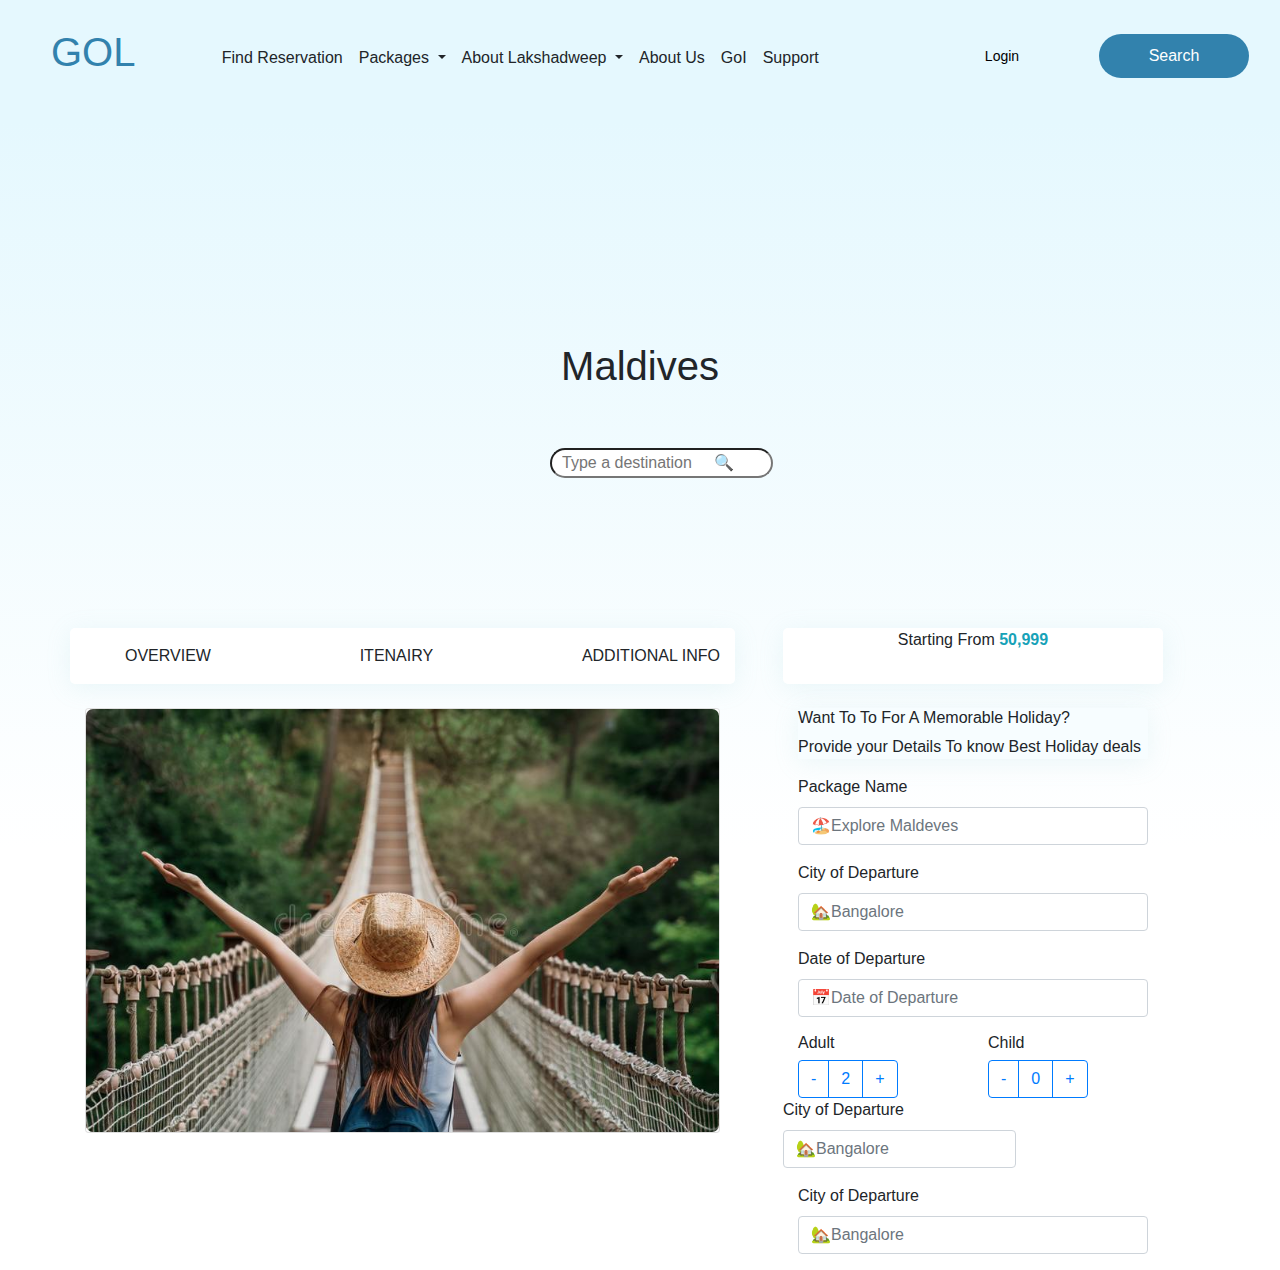
<file: goi.html>
<!doctype html>
<html lang="en">

<head>
    <!-- Required meta tags -->
    <meta charset="utf-8">
    <meta name="viewport" content="width=device-width, initial-scale=1, shrink-to-fit=no">
    <!-- <meta http-equiv="refresh" content="2"> -->
    <link rel="stylesheet" href="CSS/home.css">

    <!-- Bootstrap CSS -->
    <link rel="stylesheet" href="https://cdn.jsdelivr.net/npm/bootstrap@4.0.0/dist/css/bootstrap.min.css"
        integrity="sha384-Gn5384xqQ1aoWXA+058RXPxPg6fy4IWvTNh0E263XmFcJlSAwiGgFAW/dAiS6JXm" crossorigin="anonymous">

    <!-- Bootstrap JS -->
    <script src="https://cdn.jsdelivr.net/npm/bootstrap@5.3.0-alpha1/dist/js/bootstrap.bundle.min.js"
        integrity="sha384-w76AqPfDkMBDXo30jS1Sgez6pr3x5MlQ1ZAGC+nuZB+EYdgRZgiwxhTBTkF7CXvN"
        crossorigin="anonymous"></script>

    <title>GoI Gol-website</title>
</head>

<body>
        <section class="header_bg">
            <!-- Nav Section -->
            <section>
               <nav class="navbar navbar-expand-lg bg-body-tertiary logo21">
                   <div class="container-fluid">
                       <!-- <a class="navbar-brand" href="#">GOL</a> -->
                       <h1 class="logo me-auto"><a href="#">GOL</a></h1>
                       <button class="navbar-toggler" type="button" data-bs-toggle="collapse"
                           data-bs-target="#navbarSupportedContent" aria-controls="navbarSupportedContent"
                           aria-expanded="false" aria-label="Toggle navigation">
                           <span class="navbar-toggler-icon"></span>
                       </button>
                       <div class="collapse navbar-collapse " id="navbarSupportedContent">
                           <ul class="navbar-nav m-auto mb-2 mb-lg-0">
                               <li class="nav-item">
                                   <a class="nav-link">Find Reservation</a>
                               </li>
                               <li class="nav-item dropdown">
                                   <a class="nav-link dropdown-toggle" role="button" data-bs-toggle="dropdown"
                                       aria-expanded="false">
                                       Packages
                                   </a>
                               </li>
                               <li class="nav-item dropdown">
                                   <a class="nav-link dropdown-toggle" role="button" data-bs-toggle="dropdown"
                                       aria-expanded="false">
                                       About Lakshadweep
                                   </a>
                               </li>
                               <li class="nav-item">
                                   <a class="nav-link">About Us</a>
                               </li>
                               <li class="nav-item">
                                   <a class="nav-link">GoI</a>
                               </li>
                               <li class="nav-item">
                                   <a class="nav-link">Support</a>
                               </li>
                           </ul>
                           <form class="d-flex" role="search">
                               <!-- <input class="form-control me-2" type="search" placeholder="Search" aria-label="Search"> -->
                               <button class=" get-started-btn-1" type="submit">Login</button>
                               <button class=" get-started-btn" type="submit">Search</button>
                               <!-- <a class="get-started-btn text-white">Get Started</a> -->
                           </form>
                       </div>
                   </div>
               </nav>
       
           </section>

           <!-- Hero section -->
           <section>
            <div class="container aboutSection">
                <div class="row">
                    <div class="col-md-12">
                        <h1>Maldives</h1>
                    </div>
                    <div class="inputButton">
                        <input class="inputRound" type="text" placeholder="Type a destination     🔍">
                    </div>
                </div>
            </div>
        </section>


         <!-- Package Overview -->
         <section>
            <div class="container packageOverview">
                <div class="row">
                    <div class="col-md-7 stylePackage">
                        <ul style="list-style: none; justify-content: space-between;" class="d-flex mt-3">
                            <li>OVERVIEW</li>
                            <li>ITENAIRY</li>
                            <li>ADDITIONAL INFO</li>
                        </ul>
                    </div>
                    <div class="col-md-4 text-center ml-5 stylePackage2 ">
                        Starting From <span class="text-info font-weight-bold">50,999</span>
                    </div>

                    <div class="col-md-7 mt-4 ">
                        <div class="card">
                            <img style="border-radius: 7px;" src="travel.jpg" alt="">
                        </div>
                    </div>
                    <div class="col-md-4 ml-5 mt-4 ">
                        <div class="memorabelHoliday">
                            <h6>Want To To For A Memorable Holiday?</h6>
                            <p>Provide your Details To know Best Holiday deals</p>
                        </div>

                        <form>
                            <div class="mb-3">
                              <label for="exampleInputEmail1" class="form-label">Package Name</label>
                              <input type="email" class="form-control" id="exampleInputEmail1" aria-describedby="emailHelp" placeholder="🏖️Explore Maldeves">
                            </div>
                            <div class="mb-3">
                              <label for="exampleInputPassword1" class="form-label">City of Departure</label>
                              <input type="password" class="form-control" id="exampleInputPassword1" placeholder="🏡Bangalore">
                            </div>
                            <div class="mb-3">
                                <label for="exampleInputPassword1" class="form-label">Date of Departure</label>
                                <input type="password" class="form-control" id="exampleInputPassword1" placeholder="📅Date of Departure">
                              </div>
                          </form>
                          <div class="row">
                            <div class="col-md-6">
                                <h6>Adult</h6>
                                <div class="btn-group" role="group" aria-label="Basic outlined example">
                                    <button type="button" class="btn btn-outline-primary">-</button>
                                    <button type="button" class="btn btn-outline-primary">2</button>
                                    <button type="button" class="btn btn-outline-primary">+</button>
                                  </div>
                            </div>
                            <div class="col-md-6">
                                <h6>Child</h6>
                                <div class="btn-group" role="group" aria-label="Basic outlined example">
                                    <button type="button" class="btn btn-outline-primary">-</button>
                                    <button type="button" class="btn btn-outline-primary">0</button>
                                    <button type="button" class="btn btn-outline-primary">+</button>
                                  </div>
                            </div>
                            <div class="mb-3">
                                <label for="exampleInputPassword1" class="form-label">City of Departure</label>
                                <input type="password" class="form-control" id="exampleInputPassword1" placeholder="🏡Bangalore">
                              </div>
                          </div>
                          <div class="mb-3">
                            <label for="exampleInputPassword1" class="form-label">City of Departure</label>
                            <input type="password" class="form-control" id="exampleInputPassword1" placeholder="🏡Bangalore">
                          </div>
                    </div>
                </div>
            </div>
         </section>

       
     



































        <!-- Optional JavaScript -->
        <!-- Popper.js, then Bootstrap JS -->
        <script src="https://cdn.jsdelivr.net/npm/popper.js@1.12.9/dist/umd/popper.min.js"
            integrity="sha384-ApNbgh9B+Y1QKtv3Rn7W3mgPxhU9K/ScQsAP7hUibX39j7fakFPskvXusvfa0b4Q"
            crossorigin="anonymous"></script>
        <script src="https://cdn.jsdelivr.net/npm/bootstrap@4.0.0/dist/js/bootstrap.min.js"
            integrity="sha384-JZR6Spejh4U02d8jOt6vLEHfe/JQGiRRSQQxSfFWpi1MquVdAyjUar5+76PVCmYl"
            crossorigin="anonymous"></script>
</body>

</html>
</file>
<file: CSS/home.css>
.logo21 {
    margin-top: 20px;
}

.logo a:hover {
    text-decoration: none;
}

.logo a {
    color: #3282ad;
}

.logo {
    margin-left: 20px;


}

.get-started-btn-1 {
    margin-left: 22px;
    /* background: #5fcf80; */
    background: transparent;
    color: #000000;
    width: 150px;
    border-radius: 50px;
    padding: 8px 20px;
    white-space: nowrap;
    transition: 0.3s;
    font-size: 14px;
    border: none;
    padding-left: 50px;
    padding: 10px;
    display: flex;
    justify-content: center;
    align-items: center;
}

.get-started-btn-1:hover {
    cursor: pointer;
}



.get-started-btn {
    margin-left: 22px;
    background: #3282ad;
    color: #fff;
    width: 150px;
    border-radius: 50px;
    white-space: nowrap;
    transition: 0.3s;
    padding: 10px;
    display: flex;
    justify-content: center;
    align-items: center;
    border: none;
}

.get-started-btn:hover {
    cursor: pointer;
}


.header_bg {
    /* Rectangle 15 */


    position: absolute;
    height: 848px;
    left: 0%;
    right: 0%;
    top: 0px;

    background: linear-gradient(180deg, #E5F8FE 14.25%, rgba(255, 255, 255, 0) 100%);
}

.ractangle14 {
    /* Rectangle 16 */
    position: absolute;
    width: 197px;
    height: 64px;
    left: 70px;
    top: 29px;

    /* dark-light blue */
    background: #D2F4FF;
    border-radius: 44px;
    text-align: center;
    justify-content: center;
    align-items: center;

}

.ractangle14BottonText {
    position: absolute;
    width: 197px;
    height: 64px;
    left: 50px;
    top: 100px;
    font-size: 100px;
}

.girlSvg {
    /* right: 20px; */
}

.btndISC {
    left: 50px;

}

fieldset.scheduler-border {
    border: 1px groove #ddd !important;
    padding: 0 1.4em 1.4em 1.4em !important;
    margin: 0 0 1.5em 0 !important;
    -webkit-box-shadow: 0px 0px 0px 0px #000;
    box-shadow: 0px 0px 0px 0px #000;
}


legend.scheduler-border {
    font-size: 1.2em !important;
    font-weight: bold !important;
    text-align: left !important;
}

.travel-container {
    box-shadow: 0 0 10px #d8e8f0;
    border-radius: 10px;
}

/* 3282ad */



.inputBorderRemove {
    border: none;
    outline: none;

}


/* fieldset legend{
    font-size: 20px;
    font-style: normal;
    background-color: red;
} */

legend.scheduler-border {
    font-size: 5px;
    font-style: normal;
}

.ReadyToExplore {
    background-color: #55b0c9;
}

.footerBox {
    background-color: #000000;
}

.footerLast {
    background-color: #4eabc5;
}

.footer-tab-head {
    margin: 30px 0;
}


.footer-logo-social-icon {
    display: flex;
    align-items: center;
    justify-content: center;
    text-align: center;
}

.footer-logo-social-icon-span {
    width: 100px;
    background-color: transparent;
    padding: 5px;
    height: 100px;
    align-items: center;
    justify-content: center;
    text-align: center;
    display: flex;
}

.footer-copyright-tag {
    text-align: center;
    display: flex;
    justify-content: center;
    align-items: center;
}



/* .zMain{
    position: absolute;
}

.footerBoxOver3{
    position: absolute;
    background-color: rebeccapurple;
    width: 100%;


}

.asdf{
    height: 500px;
    z-index: 3;
} */

.ab1 {
    width: 80%;
    background-color: rgb(0, 0, 0);
    height: 200px;
    position: absolute;
    margin-left: 10%;
    margin-right: 10%;
    color: white;
    justify-content: center;
    display: flex;
    border-radius: 10px;
    padding-top: 20px;


}


.aab1 {
    color: #fff;
    display: flex;
    position: static;
    height: 300px;
    width: 100%;
    z-index: 1;
    justify-content: space-between;

}

.place-rating {
    display: flex;
    justify-content: space-between;
}

.place-rating div span {
    font-weight: 600;
}

.button-center {
    /* background: #000; */
    display: flex;
    align-items: center;
    justify-content: center;
}

.button-center2 {
    /* background: #000; */
    display: flex;
    align-items: left;
    justify-content: left;
}

.getExpBtn {
    display: flex;
    justify-content: right;
    align-items: center;
    margin-top: 15%;
    /* -ms-flex-item-align: center; */

}

.what-client-say-pic {
    border-radius: 50%;
}



/* ABOUT CSS */

.aboutSection {
    margin-top: 250px;
    text-align: center;
    justify-content: center;
}

.ourTeam {
    margin-top: 350px;
    background-color: #F7FDFF;
}

.iconBox {
    margin-top: 190px;
    /* justify-content: space-between; */
    list-style: none;
}

.CustomerSaying {
    background-color: #F7FDFF;
}

.zxcvbnm {
    display: flex;
    justify-content: space-between;
    align-self: center;
    background-color: transparent;
    height: 705px;

}

.asdfg img {
    width: 273px;
    justify-content: space-between;
    padding: 10px;
    border-radius: 15px;
    margin: 0 6px;
}




/* GOI SECTION */

.inputButton {
    margin-top: 50px;
    text-align: center;
    justify-content: center;
    margin-left: 480px;
}

.inputRound {
    border-radius: 15px;
    padding-left: 10px;
}

.packageOverview {
    margin-top: 150px;
}

.stylePackage {
    background: #FFFFFF;
    /* shadow effect-blue */

    box-shadow: 0px 4px 25px rgba(141, 198, 211, 0.15);
    border-radius: 5px;
}

.stylePackage2 {
    background: #FFFFFF;
    /* shadow effect-blue */

    box-shadow: 0px 4px 25px rgba(141, 198, 211, 0.15);
    border-radius: 5px;


}


.memorabelHoliday {
    /* light blue */

    background: #F7FDFF;
    /* shadow effect-blue */

    box-shadow: 0px 4px 25px rgba(141, 198, 211, 0.15);
    border-radius: 5px 5px 0px 0px;

}
</file>
